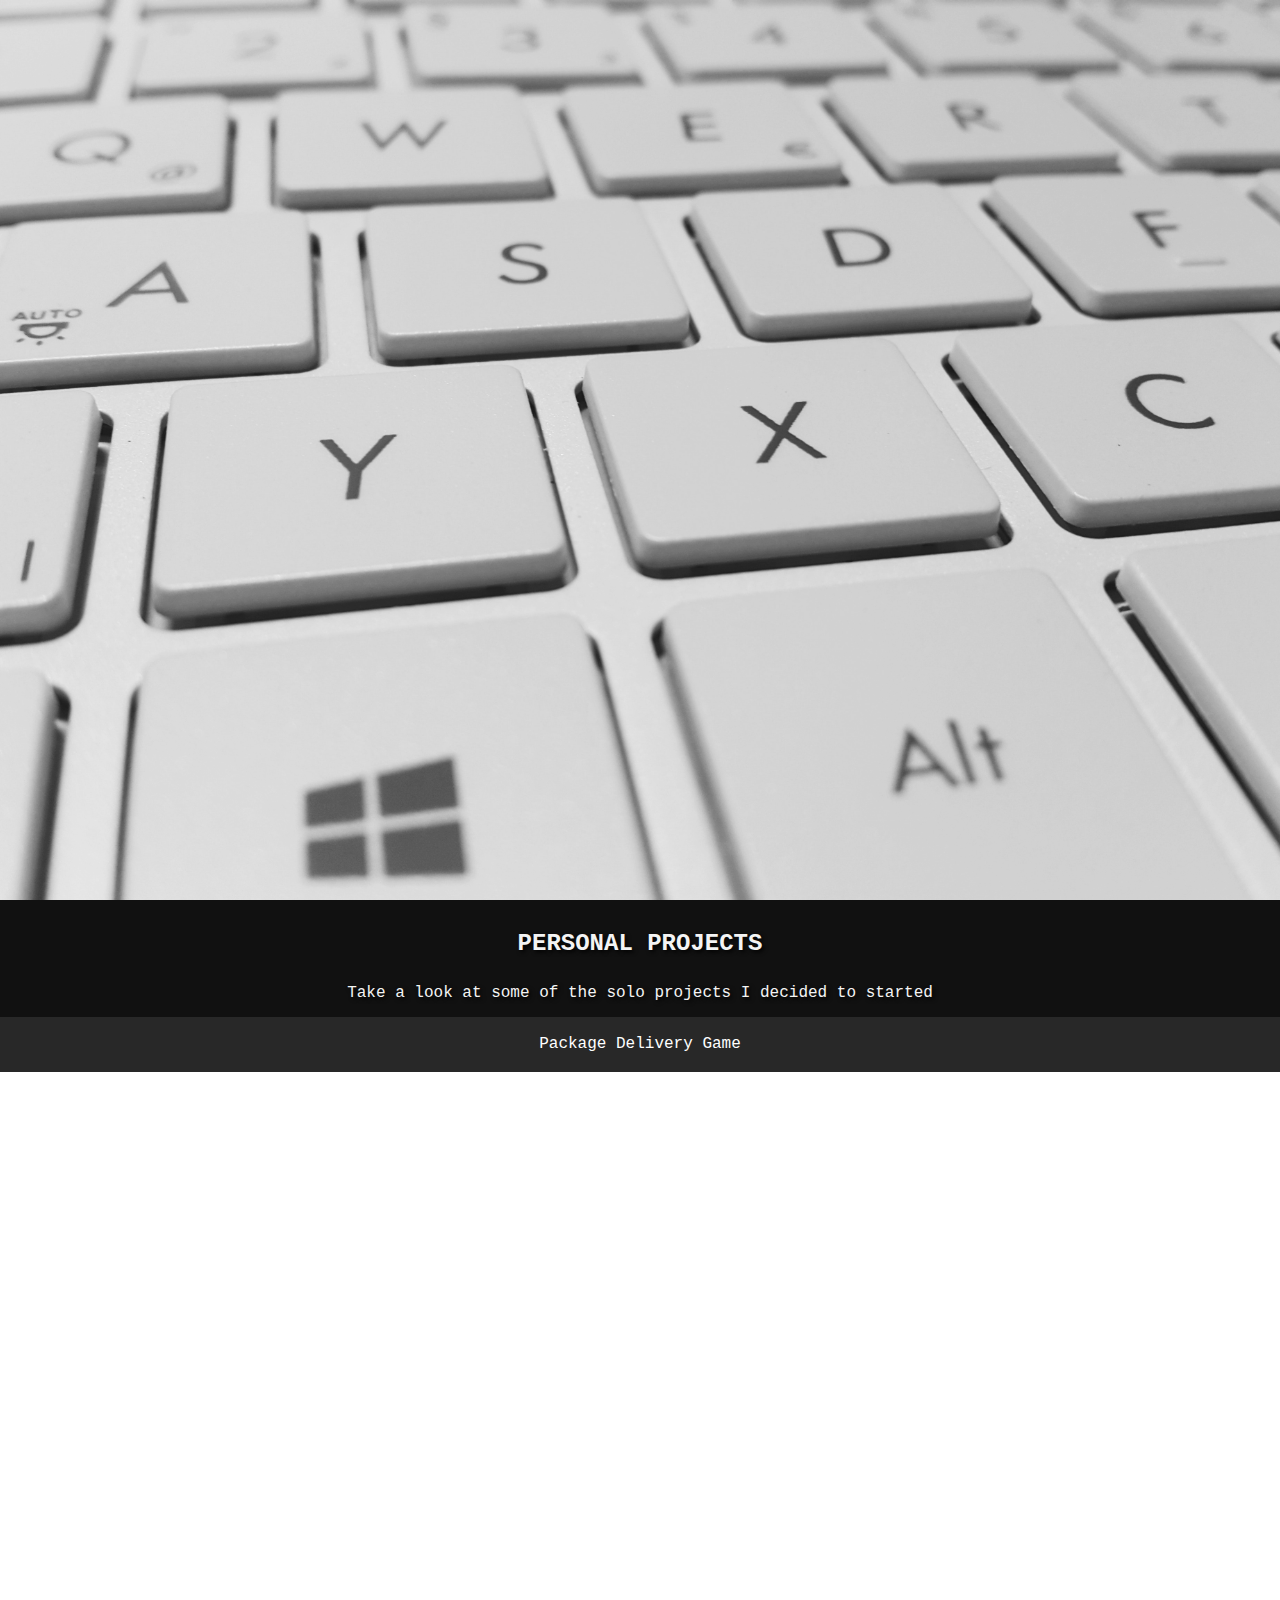
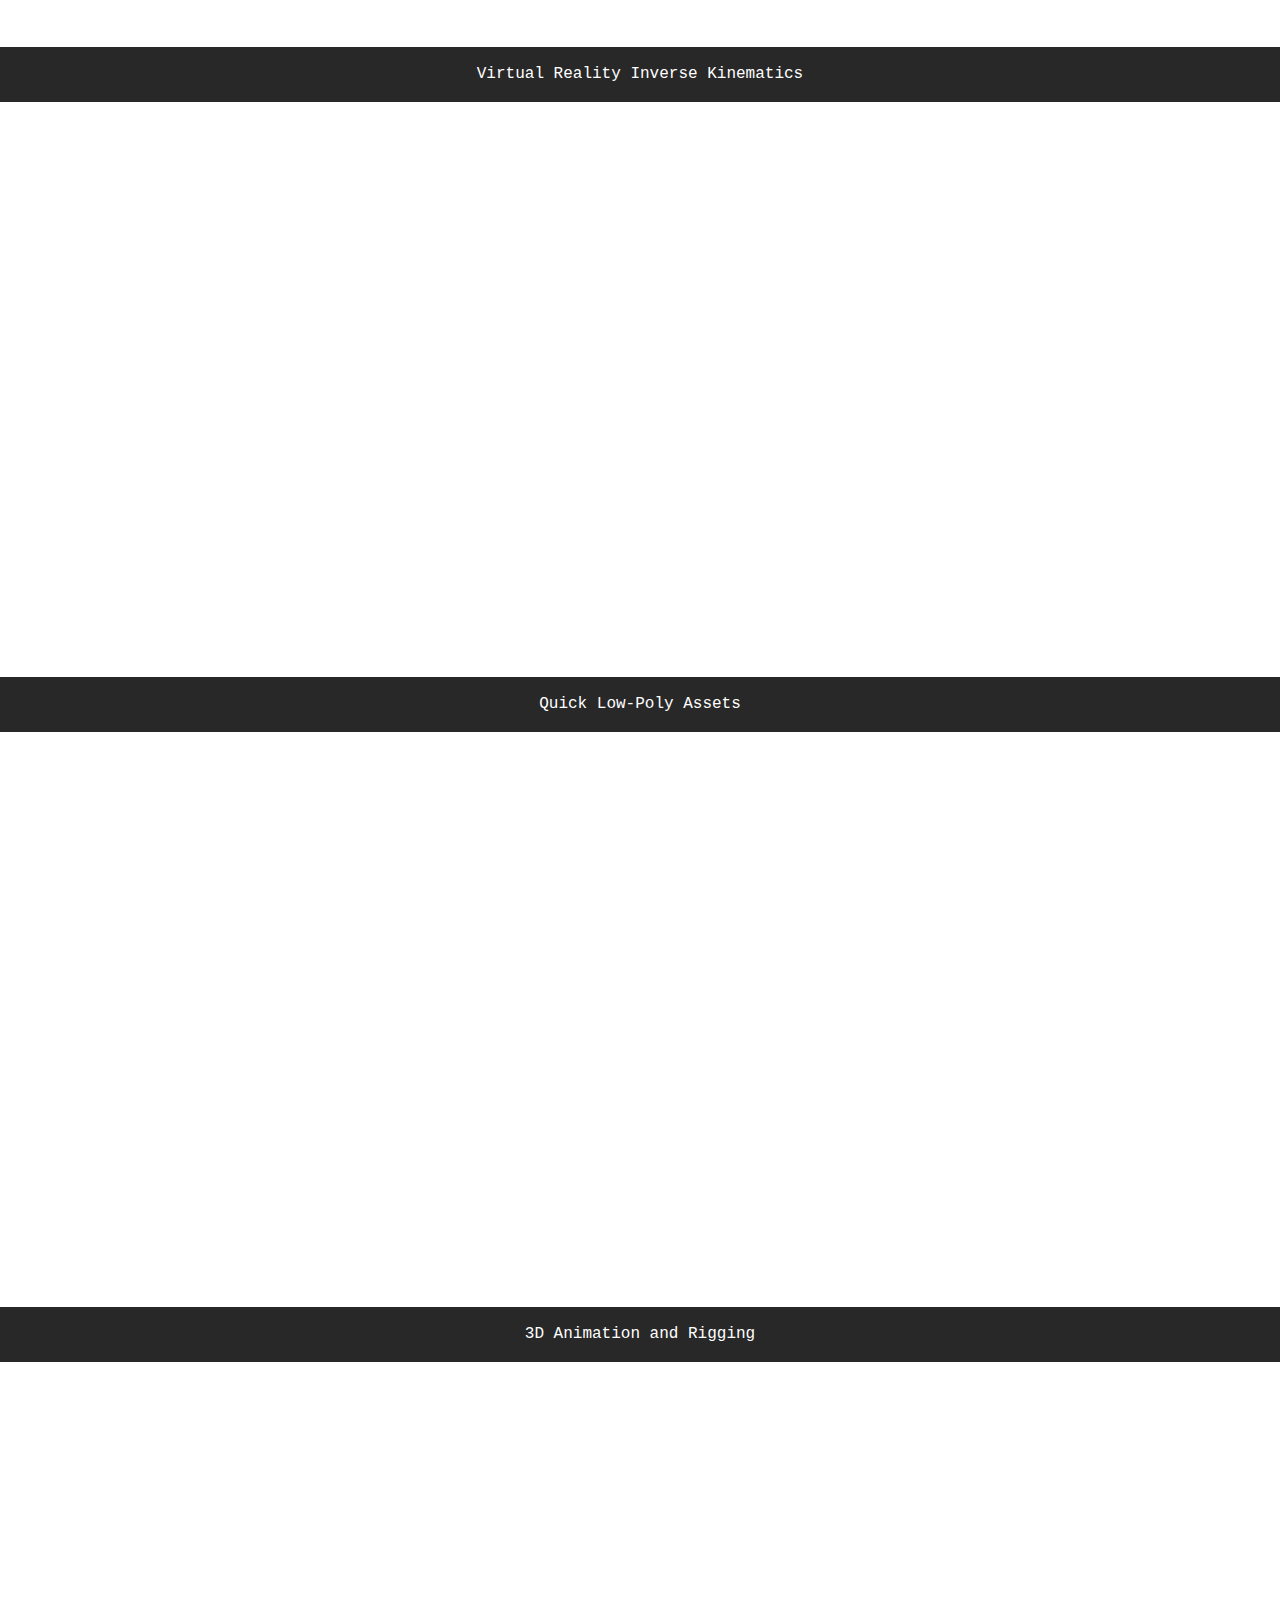
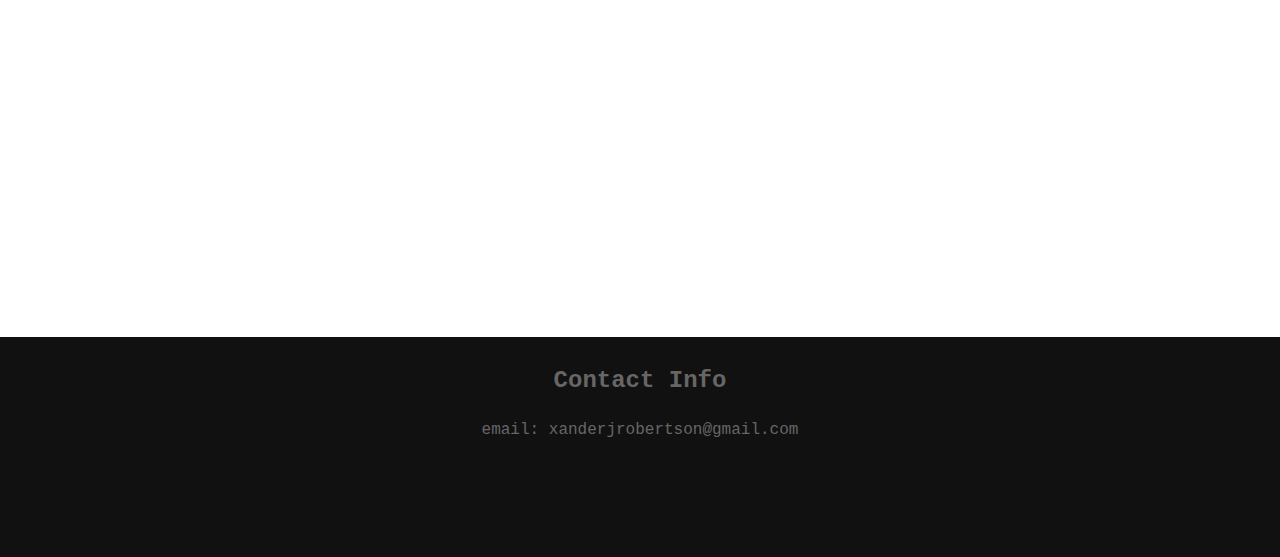
<file: index.html>
<html>
	<head>
		<meta charset='UTF-8'>
		<link rel='stylesheet' type='text/css' href='css/style.css' />
		<link rel="shortcut icon" type="image/x-icon" href="images/SamuraiRed.ico" />
		<title>Alexander Robertson</title>
	</head>
	<body>
		<!--<div class="slider section-dark">
		
		</div>-->
		<div class="pimg1">
			<div class="ptext">
				<img src="images/me.jpg" class="circleImage title fadein2">
				<br>
				<span class="border-gray title fadein2">
					Alexander Robertson
				</span>
				<div class="intro fadein5">
					My name is Alex. I am a Software Development Student
					at Mohawk College. I enjoy developing games with Unity
					in my free time. 
				</div>
			</div>
		</div>
		
		<section class="section section-dark">
			<h2>PERSONAL PROJECTS</h2>
			Take a look at some of the solo projects I decided to started
		</section>
		
		<!--<div class="wrap">
			<div id="arrow-left" class="arrow"></div>
				<div id="slider">
					<div class="slide slide1">
						<div class="slide-content">
							<span>Image One</span>
						</div>
					</div>
				</div>
			</div>
		</div>-->
		
		<div class="pimg2">
			<div class="gameTitle">
				Package Delivery Game
			</div>
		</div>
		
		<div class="pimg3">
			<div class="gameTitle">
				Virtual Reality Inverse Kinematics
			</div>
		</div>
		
		<div class="pimg4">
			<div class="gameTitle">
				Quick Low-Poly Assets
			</div>
		</div>
		
		<div class="pimg5">
			<div class="gameTitle">
				3D Animation and Rigging
			</div>
		</div>
		<section class="section section-light">
			<h2>Contact Info</h2>
			email: xanderjrobertson@gmail.com
		</section>
		
		<!--<div class="pimg1">
			<div class="ptext">
				<span class="border-gray">
					Image Three Text
				</span>
			</div>
		</div>
		
		<section class="section section-dark">
			<h2>Section Three</h2>
			<p>
				Sample Text
			</p>
		</section>-->
	</body>
</html>
</file>
<file: css/style.css>
body, html {
	height:100%;
	margin:0;
	padding:0;
	/*background:#222;*/
	font-size: 16px;
	font-family: "Lucida Console", Monaco, monospace;
	font-weight: 400;
	line-height: 1.8em;
}
.wrap {
	position:relative;
}
.slide {
	width:100%;
	position:relative;
	background-size:cover;
	background-position:center;
	background-repeat:no-repeat;
}
.slide1 {
	background-image: url(../images/back2.png);
}
.slide2 {
	background-image: url(../images/back-.png);
}
.arrow{
	position:relative;
	top: 50%;
	cursor: pointer;
	width:0;
	height:0;
	border-style:solid;
}
.slide-content{
	display:flex;
	flex-direction: column;
	justify-content: center;
	align-items: center;
	text-align: center;
}
.pimg1, .pimg2, .pimg3, .pimg4, .pimg5{
	position:relative;
	opacity:0.9;
	background-position:center;
	background-size:cover;
	background-repeat:no-repeat;
	background-attachment:fixed;
}
.section {
	text-align: center;
	padding:10px 30px;
}
.section-light {
	background-color:#111;
	color:#666;
	height:200px;
}
.section-dark {
	background-color:#111;
	color:#f4f4f4;
	text-shadow: 2px 2px 4px #000000;
}
.border-gray {
	background-color:#111;
	color:#fff;
	padding:13px;
	border-radius:25px;
	z-index:9;
}
.ptext {
	position:absolute;
	top:25%;
	width:100%;
	text-align:center;
}
.pimg1 {
	background-image:url('../images/back1.jpg');
	height:100%;
}
.pimg2 {
	background-image:url('../images/back2.png');
	min-height:70%;
}
.pimg3 {
	background-image:url('../images/vr.png');
	min-height:70%;
}
.pimg4 {
	background-image:url('../images/lowpoly.png');
	min-height:70%;
}
.pimg5 {
	background-image:url('../images/anim.png');
	min-height:70%;
}
.title {
	font-size:30px;
}
.fadein2 {
	opacity:0;
	animation: fadein2 1s ease-in 1s forwards;
    -moz-animation: fadein 1s ease-in 1s forwards; /* Firefox */
    -webkit-animation: fadein 1s ease-in 1s forwards; /* Safari and Chrome */
    -o-animation: fadein 1s ease-in 1s forwards; /* Opera */
}
.fadein5 {
	opacity:0;
	animation: fadein 3s 2s forwards;
    -moz-animation: fadein 3s 2s forwards; /* Firefox */
    -webkit-animation:fadein 3s 2s forwards; /* Safari and Chrome */
    -o-animation:fadein 3s 2s forwards; /* Opera */
}
.slider {
	animation: drop 4s;
	position:fixed;
	width:100%;
	min-height:0;
	padding:20px;
	padding-right:100px;
	z-index: 10;
}
.circleImage {
	width:200px;
	height:200px;
	padding-bottom:20;
	border-radius:50%;
}
.intro {
	background-color:#123;
	border-radius:0;
	width:400px;
	margin:auto;
	margin-top:30px;
	color:#FFF;
	text-align:left;
	padding:10px;
	border-radius:5px;
}
.gameTitle {
	background-color:#111;
	color:#fff;
	padding:13px;
	z-index:9;
	top:25%;
	text-align:center;
}
.container {
	display:flex;
	overflow-x:hidden;
	flex-wrap: wrap;
	justify-content: center;
	margin:auto;
	max-width:1300px;
}
h1 {
	text-align:center;
	background-color: #c0c4e0;
	border-radius: 20px 20px 0 0;
	font-family:Arial;
	padding:13px;
	margin:0;
	height:50px;
}
@keyframes drop {
	from {
		max-height:0;
	}
	to {
		max-height:100px;
	}
}

@keyframes fadein {
    from {
        opacity:0;
    }
    to {
        opacity:1;
    }
}
@-moz-keyframes fadein { /* Firefox */
    from {
        opacity:0;
    }
    to {
        opacity:1;
    }
}
@-webkit-keyframes fadein { /* Safari and Chrome */
    from {
        opacity:0;
    }
    to {
        opacity:1;
    }
}
@-o-keyframes fadein { /* Opera */
    from {
        opacity:0;
    }
    to {
        opacity: 1;
    }
}

#arrow-left {
	border-width: 30px 40px 30px 0;
	border-color:transparent #fff transparent transparent;
	left: 0;
	margin-left: 30px;
}
</file>
